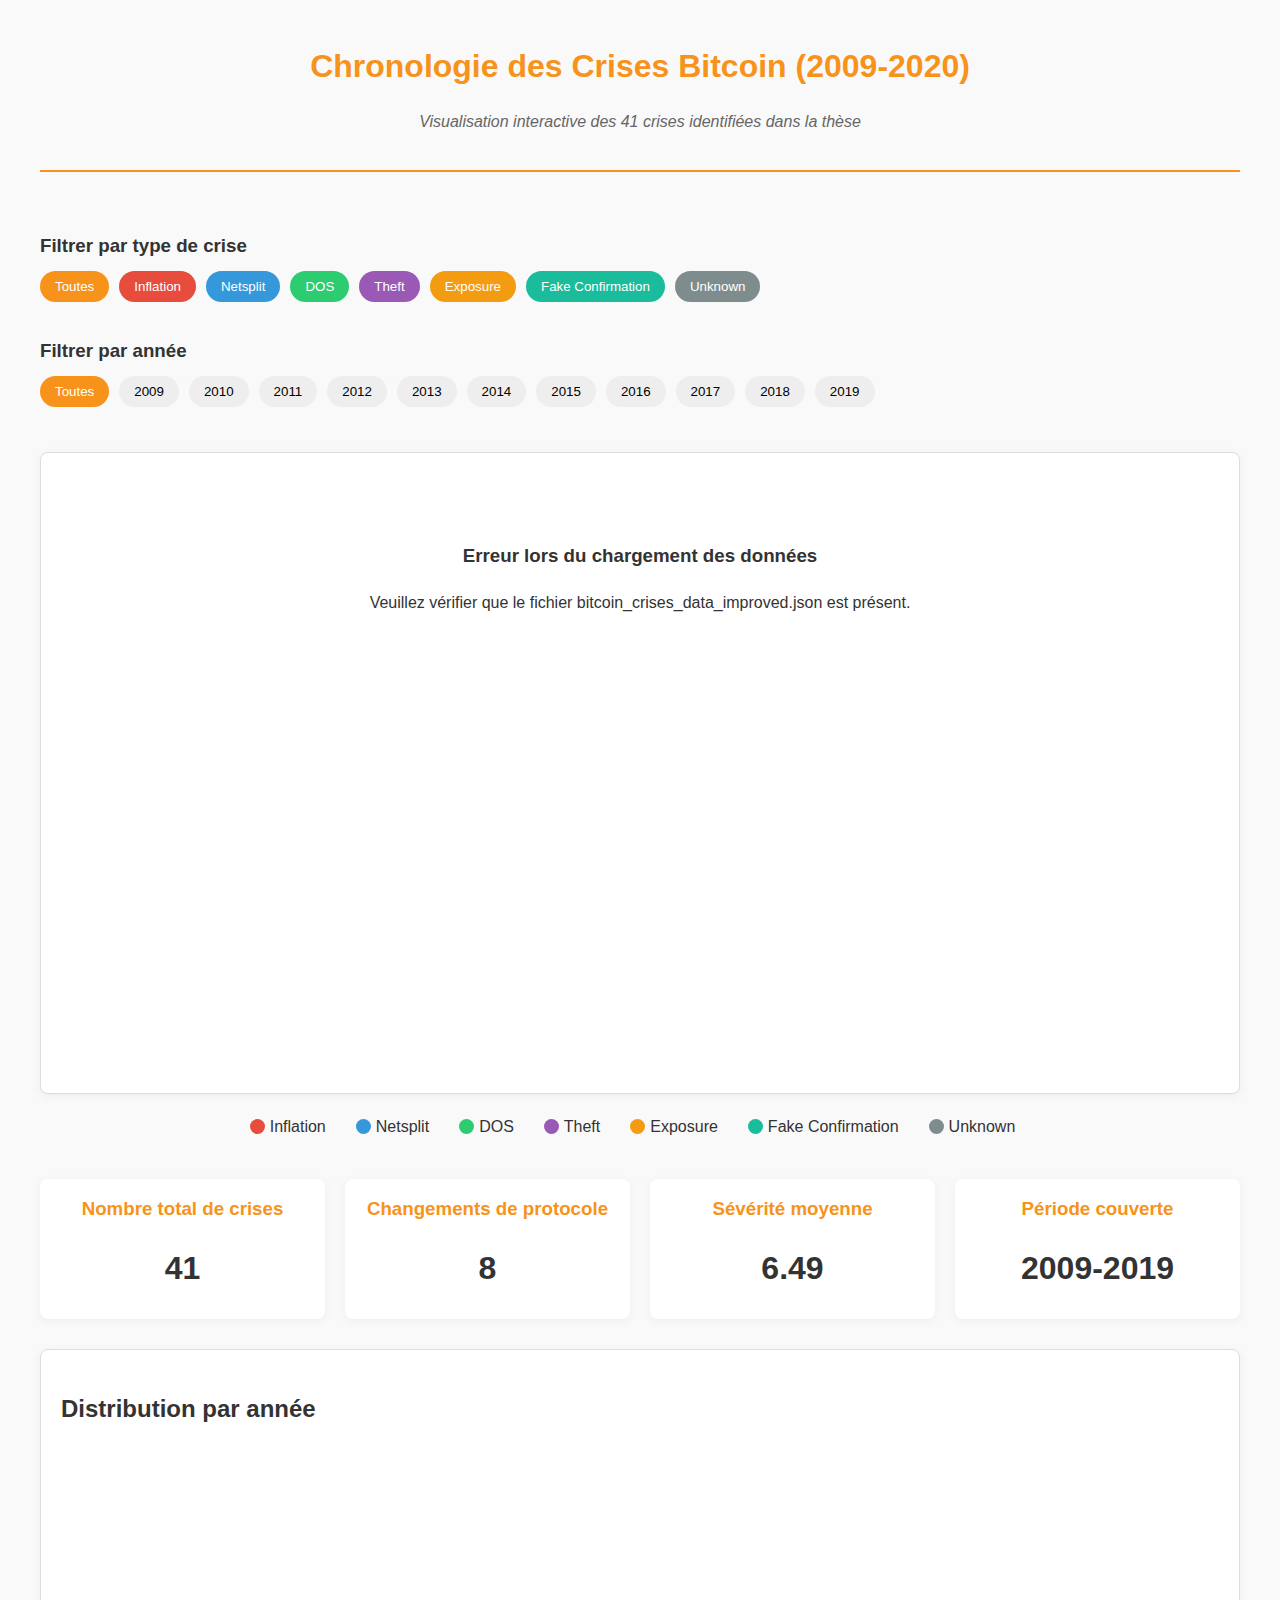
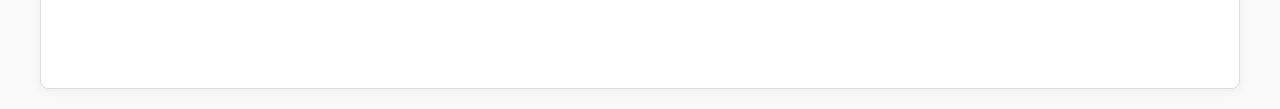
<file: bitcoin_crises_timeline.html>
<!DOCTYPE html>
<html lang="fr">
<head>
    <meta charset="UTF-8">
    <meta name="viewport" content="width=device-width, initial-scale=1.0">
    <title>Chronologie des Crises Bitcoin (2009-2020)</title>
    <script src="https://d3js.org/d3.v7.min.js"></script>
    <style>
        :root {
            --bitcoin-orange: #f7931a;
            --ethereum-blue: #627eea;
            --background-color: #f9f9f9;
            --text-color: #333;
            --inflation-color: #e74c3c;
            --netsplit-color: #3498db;
            --dos-color: #2ecc71;
            --theft-color: #9b59b6;
            --exposure-color: #f39c12;
            --fake-confirmation-color: #1abc9c;
            --unknown-color: #7f8c8d;
        }
        
        body {
            font-family: 'Segoe UI', Tahoma, Geneva, Verdana, sans-serif;
            margin: 0;
            padding: 0;
            background-color: var(--background-color);
            color: var(--text-color);
            line-height: 1.6;
        }
        
        .container {
            max-width: 1200px;
            margin: 0 auto;
            padding: 20px;
        }
        
        header {
            text-align: center;
            margin-bottom: 40px;
            border-bottom: 2px solid var(--bitcoin-orange);
            padding-bottom: 20px;
        }
        
        h1 {
            color: var(--bitcoin-orange);
            margin-bottom: 10px;
        }
        
        .subtitle {
            font-style: italic;
            color: #666;
        }
        
        .controls {
            display: flex;
            justify-content: space-between;
            margin-bottom: 20px;
            flex-wrap: wrap;
        }
        
        .filter-group {
            margin-bottom: 15px;
        }
        
        .filter-group h3 {
            margin-bottom: 10px;
        }
        
        .filter-buttons {
            display: flex;
            flex-wrap: wrap;
            gap: 10px;
        }
        
        .filter-button {
            padding: 8px 15px;
            border: none;
            border-radius: 20px;
            background-color: #eee;
            cursor: pointer;
            transition: all 0.3s ease;
        }
        
        .filter-button:hover {
            background-color: #ddd;
        }
        
        .filter-button.active {
            background-color: var(--bitcoin-orange);
            color: white;
        }
        
        .visualization-container {
            margin-top: 30px;
            position: relative;
            border: 1px solid #ddd;
            border-radius: 8px;
            padding: 20px;
            background-color: white;
            box-shadow: 0 2px 10px rgba(0, 0, 0, 0.05);
        }
        
        .timeline-container {
            height: 600px;
            overflow: hidden;
        }
        
        .tooltip {
            position: absolute;
            background-color: white;
            border: 1px solid #ddd;
            border-radius: 4px;
            padding: 10px;
            box-shadow: 0 2px 5px rgba(0, 0, 0, 0.1);
            pointer-events: none;
            opacity: 0;
            transition: opacity 0.3s;
            max-width: 300px;
            z-index: 100;
        }
        
        .tooltip h4 {
            margin-top: 0;
            color: var(--bitcoin-orange);
            border-bottom: 1px solid #eee;
            padding-bottom: 5px;
        }
        
        .tooltip p {
            margin: 5px 0;
        }
        
        .tooltip .date {
            font-style: italic;
            color: #666;
        }
        
        .tooltip .severity {
            font-weight: bold;
        }
        
        .legend {
            display: flex;
            flex-wrap: wrap;
            gap: 15px;
            margin-top: 20px;
            justify-content: center;
        }
        
        .legend-item {
            display: flex;
            align-items: center;
            margin-right: 15px;
        }
        
        .legend-color {
            width: 15px;
            height: 15px;
            border-radius: 50%;
            margin-right: 5px;
        }
        
        .stats-container {
            display: flex;
            flex-wrap: wrap;
            gap: 20px;
            margin-top: 40px;
        }
        
        .stat-card {
            flex: 1;
            min-width: 200px;
            background-color: white;
            border-radius: 8px;
            padding: 15px;
            box-shadow: 0 2px 10px rgba(0, 0, 0, 0.05);
            text-align: center;
        }
        
        .stat-card h3 {
            margin-top: 0;
            color: var(--bitcoin-orange);
        }
        
        .stat-value {
            font-size: 2rem;
            font-weight: bold;
            margin: 10px 0;
        }
        
        .year-distribution {
            height: 200px;
            margin-top: 40px;
        }
        
        .crisis-details {
            margin-top: 40px;
            display: none;
        }
        
        .crisis-details.visible {
            display: block;
            animation: fadeIn 0.5s;
        }
        
        .crisis-details h2 {
            color: var(--bitcoin-orange);
            border-bottom: 2px solid #eee;
            padding-bottom: 10px;
        }
        
        .crisis-details .meta {
            display: flex;
            flex-wrap: wrap;
            gap: 20px;
            margin-bottom: 20px;
        }
        
        .crisis-details .meta-item {
            background-color: #f5f5f5;
            padding: 5px 10px;
            border-radius: 4px;
        }
        
        .crisis-details .description {
            line-height: 1.8;
            margin-bottom: 20px;
        }
        
        .crisis-details .related-crises {
            margin-top: 30px;
        }
        
        .crisis-details .related-crises h3 {
            margin-bottom: 15px;
        }
        
        .crisis-details .related-list {
            display: flex;
            flex-wrap: wrap;
            gap: 10px;
        }
        
        .crisis-details .related-item {
            background-color: #f5f5f5;
            padding: 5px 10px;
            border-radius: 4px;
            cursor: pointer;
            transition: background-color 0.3s;
        }
        
        .crisis-details .related-item:hover {
            background-color: #eee;
        }
        
        .close-button {
            position: absolute;
            top: 20px;
            right: 20px;
            background: none;
            border: none;
            font-size: 1.5rem;
            cursor: pointer;
            color: #999;
        }
        
        .close-button:hover {
            color: #666;
        }
        
        @keyframes fadeIn {
            from { opacity: 0; }
            to { opacity: 1; }
        }
        
        @media (max-width: 768px) {
            .controls {
                flex-direction: column;
            }
            
            .filter-group {
                width: 100%;
            }
            
            .stat-card {
                min-width: 100%;
            }
        }
    </style>
</head>
<body>
    <div class="container">
        <header>
            <h1>Chronologie des Crises Bitcoin (2009-2020)</h1>
            <p class="subtitle">Visualisation interactive des 41 crises identifiées dans la thèse</p>
        </header>
        
        <div class="controls">
            <div class="filter-group">
                <h3>Filtrer par type de crise</h3>
                <div class="filter-buttons" id="type-filters">
                    <button class="filter-button active" data-filter="all">Toutes</button>
                    <button class="filter-button" data-filter="Inflation" style="background-color: var(--inflation-color); color: white;">Inflation</button>
                    <button class="filter-button" data-filter="Netsplit" style="background-color: var(--netsplit-color); color: white;">Netsplit</button>
                    <button class="filter-button" data-filter="DOS" style="background-color: var(--dos-color); color: white;">DOS</button>
                    <button class="filter-button" data-filter="Theft" style="background-color: var(--theft-color); color: white;">Theft</button>
                    <button class="filter-button" data-filter="Exposure" style="background-color: var(--exposure-color); color: white;">Exposure</button>
                    <button class="filter-button" data-filter="Fake Confirmation" style="background-color: var(--fake-confirmation-color); color: white;">Fake Confirmation</button>
                    <button class="filter-button" data-filter="Unknown" style="background-color: var(--unknown-color); color: white;">Unknown</button>
                </div>
            </div>
            
            <div class="filter-group">
                <h3>Filtrer par année</h3>
                <div class="filter-buttons" id="year-filters">
                    <button class="filter-button active" data-filter="all">Toutes</button>
                    <!-- Les boutons d'années seront ajoutés dynamiquement -->
                </div>
            </div>
        </div>
        
        <div class="visualization-container">
            <div class="timeline-container" id="timeline"></div>
            <div class="tooltip" id="tooltip"></div>
        </div>
        
        <div class="legend">
            <div class="legend-item">
                <div class="legend-color" style="background-color: var(--inflation-color);"></div>
                <span>Inflation</span>
            </div>
            <div class="legend-item">
                <div class="legend-color" style="background-color: var(--netsplit-color);"></div>
                <span>Netsplit</span>
            </div>
            <div class="legend-item">
                <div class="legend-color" style="background-color: var(--dos-color);"></div>
                <span>DOS</span>
            </div>
            <div class="legend-item">
                <div class="legend-color" style="background-color: var(--theft-color);"></div>
                <span>Theft</span>
            </div>
            <div class="legend-item">
                <div class="legend-color" style="background-color: var(--exposure-color);"></div>
                <span>Exposure</span>
            </div>
            <div class="legend-item">
                <div class="legend-color" style="background-color: var(--fake-confirmation-color);"></div>
                <span>Fake Confirmation</span>
            </div>
            <div class="legend-item">
                <div class="legend-color" style="background-color: var(--unknown-color);"></div>
                <span>Unknown</span>
            </div>
        </div>
        
        <div class="stats-container">
            <div class="stat-card">
                <h3>Nombre total de crises</h3>
                <div class="stat-value" id="total-crises">41</div>
            </div>
            <div class="stat-card">
                <h3>Changements de protocole</h3>
                <div class="stat-value" id="protocol-changes">8</div>
            </div>
            <div class="stat-card">
                <h3>Sévérité moyenne</h3>
                <div class="stat-value" id="avg-severity">6.49</div>
            </div>
            <div class="stat-card">
                <h3>Période couverte</h3>
                <div class="stat-value" id="period">2009-2020</div>
            </div>
        </div>
        
        <div class="visualization-container">
            <h2>Distribution par année</h2>
            <div class="year-distribution" id="year-chart"></div>
        </div>
        
        <div class="crisis-details" id="crisis-details">
            <button class="close-button" id="close-details">&times;</button>
            <h2 id="detail-title"></h2>
            <div class="meta">
                <div class="meta-item" id="detail-date"></div>
                <div class="meta-item" id="detail-type"></div>
                <div class="meta-item" id="detail-severity"></div>
                <div class="meta-item" id="detail-cve"></div>
                <div class="meta-item" id="detail-bip"></div>
            </div>
            <div class="description" id="detail-description"></div>
            <div class="related-crises">
                <h3>Crises liées</h3>
                <div class="related-list" id="related-list"></div>
            </div>
        </div>
    </div>

    <script>
        // Charger les données JSON
        fetch('bitcoin_crises_data_improved.json')
            .then(response => response.json())
            .then(data => {
                // Initialiser la visualisation
                initVisualization(data);
            })
            .catch(error => {
                console.error('Erreur lors du chargement des données:', error);
                document.getElementById('timeline').innerHTML = `
                    <div style="text-align: center; padding: 50px;">
                        <h3>Erreur lors du chargement des données</h3>
                        <p>Veuillez vérifier que le fichier bitcoin_crises_data_improved.json est présent.</p>
                    </div>
                `;
            });

        function initVisualization(data) {
            // Mettre à jour les statistiques
            document.getElementById('total-crises').textContent = data.analysis.total_crises;
            document.getElementById('protocol-changes').textContent = data.analysis.protocol_changes;
            document.getElementById('avg-severity').textContent = data.analysis.average_severity;
            document.getElementById('period').textContent = `${data.analysis.first_crisis_date.substring(0, 4)}-${data.analysis.last_crisis_date.substring(0, 4)}`;
            
            // Créer les filtres d'années
            const yearFilters = document.getElementById('year-filters');
            const years = Object.keys(data.analysis.year_distribution).sort();
            
            years.forEach(year => {
                const button = document.createElement('button');
                button.className = 'filter-button';
                button.setAttribute('data-filter', year);
                button.textContent = year;
                yearFilters.appendChild(button);
            });
            
            // Créer la timeline
            createTimeline(data);
            
            // Créer le graphique de distribution par année
            createYearDistribution(data.analysis.year_distribution);
            
            // Gérer les filtres
            setupFilters(data);
        }

        function createTimeline(data) {
            const crises = data.crises;
            const container = document.getElementById('timeline');
            const tooltip = document.getElementById('tooltip');
            
            // Dimensions
            const width = container.clientWidth;
            const height = 600;
            const margin = { top: 50, right: 50, bottom: 50, left: 50 };
            
            // Créer l'élément SVG
            const svg = d3.select('#timeline')
                .append('svg')
                .attr('width', width)
                .attr('height', height);
            
            // Échelles
            const xScale = d3.scaleTime()
                .domain([new Date('2009-01-01'), new Date('2020-01-01')])
                .range([margin.left, width - margin.right]);
            
            const yScale = d3.scaleLinear()
                .domain([0, 10])  // Sévérité de 0 à 10
                .range([height - margin.bottom, margin.top]);
            
            // Axe X (temps)
            const xAxis = d3.axisBottom(xScale)
                .ticks(d3.timeYear.every(1))
                .tickFormat(d3.timeFormat('%Y'));
            
            svg.append('g')
                .attr('class', 'x-axis')
                .attr('transform', `translate(0, ${height - margin.bottom})`)
                .call(xAxis);
            
            // Axe Y (sévérité)
            const yAxis = d3.axisLeft(yScale)
                .ticks(5);
            
            svg.append('g')
                .attr('class', 'y-axis')
                .attr('transform', `translate(${margin.left}, 0)`)
                .call(yAxis);
            
            // Étiquettes des axes
            svg.append('text')
                .attr('x', width / 2)
                .attr('y', height - 10)
                .attr('text-anchor', 'middle')
                .text('Année');
            
            svg.append('text')
                .attr('transform', 'rotate(-90)')
                .attr('x', -height / 2)
                .attr('y', 15)
                .attr('text-anchor', 'middle')
                .text('Sévérité');
            
            // Ajouter les crises
            const nodes = svg.selectAll('.crisis-node')
                .data(crises)
                .enter()
                .append('circle')
                .attr('class', d => `crisis-node crisis-type-${d.type.replace(/\s+/g, '-')} crisis-year-${d.date.substring(0, 4)}`)
                .attr('cx', d => xScale(new Date(d.date)))
                .attr('cy', d => yScale(d.severity))
                .attr('r', d => d.is_protocol_change ? 10 : 7)
                .attr('fill', d => d.color || getColorForType(d.type))
                .attr('stroke', d => d.is_protocol_change ? '#000' : 'none')
                .attr('stroke-width', d => d.is_protocol_change ? 2 : 0)
                .attr('opacity', 0.8)
                .on('mouseover', function(event, d) {
                    // Agrandir le nœud
                    d3.select(this)
                        .transition()
                        .duration(200)
                        .attr('r', d.is_protocol_change ? 14 : 10)
                        .attr('opacity', 1);
                    
                    // Afficher le tooltip
                    tooltip.style.opacity = 1;
                    tooltip.style.left = `${event.pageX + 10}px`;
                    tooltip.style.top = `${event.pageY - 10}px`;
                    
                    tooltip.innerHTML = `
                        <h4>${d.title.split('\n')[0]}</h4>
                        <p class="date">${formatDate(d.date)}</p>
                        <p class="type">Type: ${d.type}</p>
                        <p class="severity">Sévérité: ${d.severity}/10</p>
                        ${d.cve ? `<p>CVE: ${d.cve}</p>` : ''}
                        ${d.bip ? `<p>BIP: ${d.bip}</p>` : ''}
                        ${d.is_protocol_change ? '<p><strong>Changement de protocole</strong></p>' : ''}
                    `;
                })
                .on('mouseout', function(event, d) {
                    // Réduire le nœud
                    d3.select(this)
                        .transition()
                        .duration(200)
                        .attr('r', d.is_protocol_change ? 10 : 7)
                        .attr('opacity', 0.8);
                    
                    // Masquer le tooltip
                    tooltip.style.opacity = 0;
                })
                .on('click', function(event, d) {
                    // Afficher les détails de la crise
                    showCrisisDetails(d, data.crises);
                });
            
            // Ajouter des lignes pour les relations entre crises
            const links = [];
            
            crises.forEach(crisis => {
                if (crisis.related_crises && crisis.related_crises.length > 0) {
                    crisis.related_crises.forEach(relatedId => {
                        const relatedCrisis = crises.find(c => c.id === relatedId);
                        if (relatedCrisis) {
                            links.push({
                                source: crisis,
                                target: relatedCrisis
                            });
                        }
                    });
                }
            });
            
            svg.selectAll('.crisis-link')
                .data(links)
                .enter()
                .append('line')
                .attr('class', 'crisis-link')
                .attr('x1', d => xScale(new Date(d.source.date)))
                .attr('y1', d => yScale(d.source.severity))
                .attr('x2', d => xScale(new Date(d.target.date)))
                .attr('y2', d => yScale(d.target.severity))
                .attr('stroke', '#ccc')
                .attr('stroke-width', 1)
                .attr('stroke-dasharray', '3,3')
                .attr('opacity', 0.3);
        }

        function createYearDistribution(yearDistribution) {
            const container = document.getElementById('year-chart');
            const width = container.clientWidth;
            const height = 200;
            const margin = { top: 20, right: 20, bottom: 30, left: 40 };
            
            // Créer l'élément SVG
            const svg = d3.select('#year-chart')
                .append('svg')
                .attr('width', width)
                .attr('height', height);
            
            // Préparer les données
            const data = Object.entries(yearDistribution).map(([year, count]) => ({
                year,
                count
            })).sort((a, b) => a.year.localeCompare(b.year));
            
            // Échelles
            const xScale = d3.scaleBand()
                .domain(data.map(d => d.year))
                .range([margin.left, width - margin.right])
                .padding(0.1);
            
            const yScale = d3.scaleLinear()
                .domain([0, d3.max(data, d => d.count)])
                .nice()
                .range([height - margin.bottom, margin.top]);
            
            // Axe X
            svg.append('g')
                .attr('transform', `translate(0, ${height - margin.bottom})`)
                .call(d3.axisBottom(xScale));
            
            // Axe Y
            svg.append('g')
                .attr('transform', `translate(${margin.left}, 0)`)
                .call(d3.axisLeft(yScale).ticks(5));
            
            // Barres
            svg.selectAll('.bar')
                .data(data)
                .enter()
                .append('rect')
                .attr('class', 'bar')
                .attr('x', d => xScale(d.year))
                .attr('y', d => yScale(d.count))
                .attr('width', xScale.bandwidth())
                .attr('height', d => height - margin.bottom - yScale(d.count))
                .attr('fill', 'var(--bitcoin-orange)')
                .attr('opacity', 0.8)
                .on('mouseover', function(event, d) {
                    d3.select(this)
                        .transition()
                        .duration(200)
                        .attr('opacity', 1);
                    
                    // Afficher le nombre
                    svg.append('text')
                        .attr('class', 'bar-value')
                        .attr('x', xScale(d.year) + xScale.bandwidth() / 2)
                        .attr('y', yScale(d.count) - 5)
                        .attr('text-anchor', 'middle')
                        .text(d.count);
                })
                .on('mouseout', function() {
                    d3.select(this)
                        .transition()
                        .duration(200)
                        .attr('opacity', 0.8);
                    
                    svg.selectAll('.bar-value').remove();
                });
        }

        function setupFilters(data) {
            // Filtres par type
            const typeFilters = document.querySelectorAll('#type-filters .filter-button');
            
            typeFilters.forEach(button => {
                button.addEventListener('click', function() {
                    // Mettre à jour les boutons actifs
                    typeFilters.forEach(btn => btn.classList.remove('active'));
                    this.classList.add('active');
                    
                    const filter = this.getAttribute('data-filter');
                    
                    // Filtrer les nœuds
                    if (filter === 'all') {
                        d3.selectAll('.crisis-node').style('display', 'block');
                    } else {
                        d3.selectAll('.crisis-node').style('display', 'none');
                        d3.selectAll(`.crisis-type-${filter.replace(/\s+/g, '-')}`).style('display', 'block');
                    }
                    
                    // Masquer les liens
                    d3.selectAll('.crisis-link').style('opacity', 0.1);
                });
            });
            
            // Filtres par année
            const yearFilters = document.querySelectorAll('#year-filters .filter-button');
            
            yearFilters.forEach(button => {
                button.addEventListener('click', function() {
                    // Mettre à jour les boutons actifs
                    yearFilters.forEach(btn => btn.classList.remove('active'));
                    this.classList.add('active');
                    
                    const filter = this.getAttribute('data-filter');
                    
                    // Filtrer les nœuds
                    if (filter === 'all') {
                        d3.selectAll('.crisis-node').style('display', 'block');
                    } else {
                        d3.selectAll('.crisis-node').style('display', 'none');
                        d3.selectAll(`.crisis-year-${filter}`).style('display', 'block');
                    }
                    
                    // Masquer les liens
                    d3.selectAll('.crisis-link').style('opacity', 0.1);
                });
            });
        }

        function showCrisisDetails(crisis, allCrises) {
            const detailsContainer = document.getElementById('crisis-details');
            const titleElement = document.getElementById('detail-title');
            const dateElement = document.getElementById('detail-date');
            const typeElement = document.getElementById('detail-type');
            const severityElement = document.getElementById('detail-severity');
            const cveElement = document.getElementById('detail-cve');
            const bipElement = document.getElementById('detail-bip');
            const descriptionElement = document.getElementById('detail-description');
            const relatedListElement = document.getElementById('related-list');
            
            // Remplir les détails
            titleElement.textContent = crisis.title.replace(/\n/g, ' - ');
            dateElement.textContent = `Date: ${formatDate(crisis.date)}`;
            typeElement.textContent = `Type: ${crisis.type}`;
            typeElement.style.backgroundColor = getColorForType(crisis.type);
            typeElement.style.color = 'white';
            severityElement.textContent = `Sévérité: ${crisis.severity}/10`;
            
            if (crisis.cve) {
                cveElement.textContent = `CVE: ${crisis.cve}`;
                cveElement.style.display = 'block';
            } else {
                cveElement.style.display = 'none';
            }
            
            if (crisis.bip) {
                bipElement.textContent = `BIP: ${crisis.bip}`;
                bipElement.style.display = 'block';
            } else {
                bipElement.style.display = 'none';
            }
            
            // Description
            let descriptionText = crisis.description || 'Aucune description disponible.';
            if (crisis.is_protocol_change) {
                descriptionText += '\n\nCette crise a entraîné un changement de protocole.';
            }
            descriptionElement.textContent = descriptionText;
            
            // Crises liées
            relatedListElement.innerHTML = '';
            
            if (crisis.related_crises && crisis.related_crises.length > 0) {
                crisis.related_crises.forEach(relatedId => {
                    const relatedCrisis = allCrises.find(c => c.id === relatedId);
                    if (relatedCrisis) {
                        const relatedItem = document.createElement('div');
                        relatedItem.className = 'related-item';
                        relatedItem.textContent = `#${relatedCrisis.crisis_number || relatedCrisis.id} (${relatedCrisis.date.substring(0, 4)})`;
                        relatedItem.style.backgroundColor = getColorForType(relatedCrisis.type);
                        relatedItem.style.color = 'white';
                        
                        relatedItem.addEventListener('click', () => {
                            showCrisisDetails(relatedCrisis, allCrises);
                        });
                        
                        relatedListElement.appendChild(relatedItem);
                    }
                });
            } else {
                const noRelated = document.createElement('p');
                noRelated.textContent = 'Aucune crise liée.';
                relatedListElement.appendChild(noRelated);
            }
            
            // Afficher le conteneur
            detailsContainer.classList.add('visible');
            
            // Gérer la fermeture
            document.getElementById('close-details').addEventListener('click', () => {
                detailsContainer.classList.remove('visible');
            });
            
            // Scroll vers les détails
            detailsContainer.scrollIntoView({ behavior: 'smooth' });
        }

        function getColorForType(type) {
            switch (type) {
                case 'Inflation':
                    return 'var(--inflation-color)';
                case 'Netsplit':
                    return 'var(--netsplit-color)';
                case 'DOS':
                    return 'var(--dos-color)';
                case 'Theft':
                    return 'var(--theft-color)';
                case 'Exposure':
                    return 'var(--exposure-color)';
                case 'Fake Confirmation':
                    return 'var(--fake-confirmation-color)';
                default:
                    return 'var(--unknown-color)';
            }
        }

        function formatDate(dateStr) {
            const date = new Date(dateStr);
            return date.toLocaleDateString('fr-FR', {
                day: 'numeric',
                month: 'long',
                year: 'numeric'
            });
        }
    </script>
</body>
</html>
</file>
